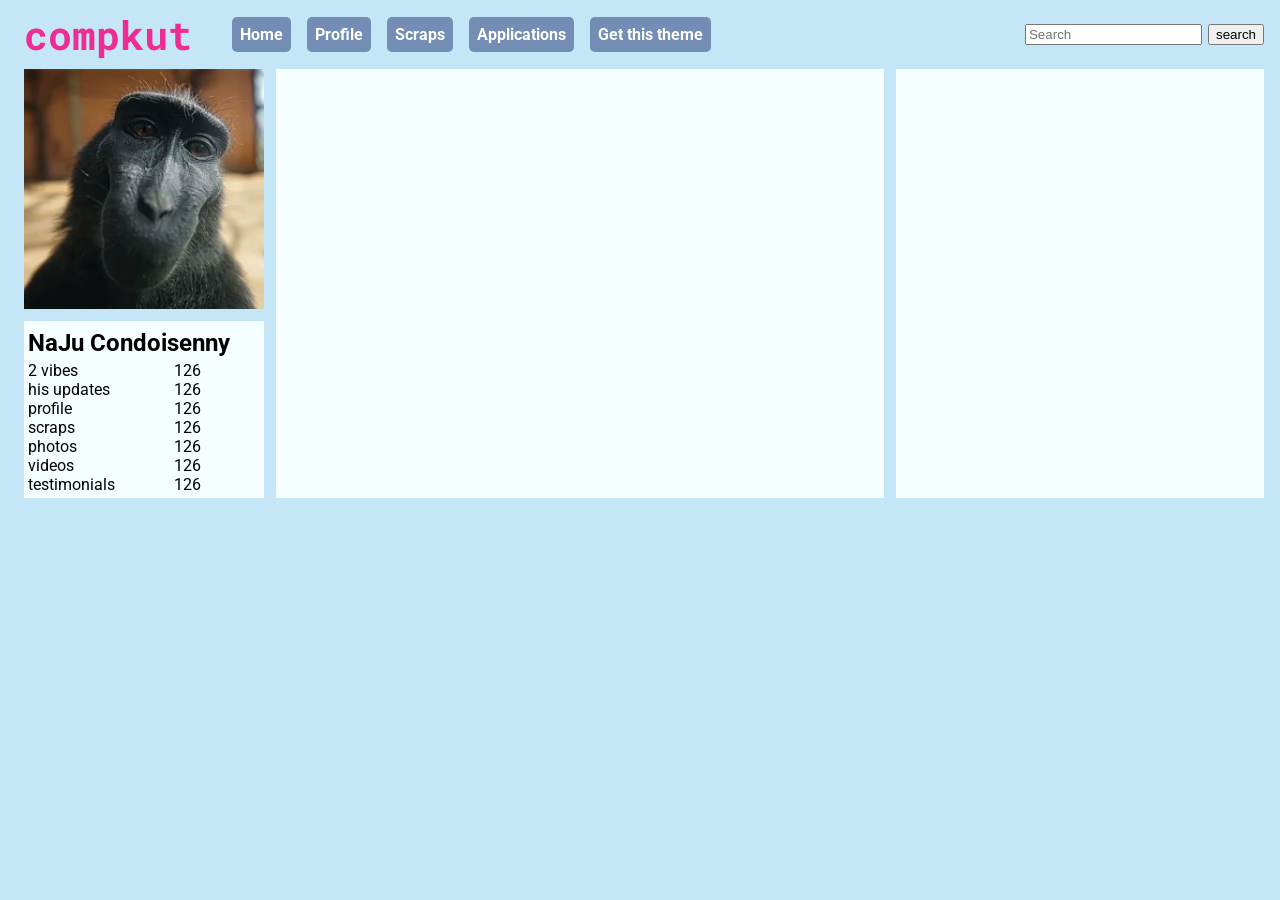
<file: IDW/3-aula/index.html>
<!DOCTYPE html>
<html lang="en">
    <head>
        <meta charset="UTF-8">
        <meta name="viewport" content="width=device-width, initial-scale=1">

        <title>Atividade 2 - IDW</title>

        <link rel="preconnect" href="https://fonts.googleapis.com">
        <link rel="preconnect" href="https://fonts.gstatic.com" crossorigin>
        <link href="https://fonts.googleapis.com/css2?family=Roboto+Mono:ital,wght@0,100..700;1,100..700&display=swap" rel="stylesheet">

        <link href="https://fonts.googleapis.com/css2?family=Roboto:ital,wght@0,100..900;1,100..900&display=swap" rel="stylesheet">

        <link href="style.css" rel="stylesheet">

    </head>
    <body>
        <main>
            <header class="header">
                <div>
                    <h1 class="title" >compkut</h1>

                    <nav>
                        <ul class="nav-list">
                            <li>Home</li>
                            <li>Profile</li>
                            <li>Scraps</li>
                            <li>Applications</li>
                            <li>Get this theme</li>
                        </ul>
                    </nav>
                </div>
                <div id="search-div">
                    <label for="search">
                        <input id="search" type="text" name="search" placeholder="Search">
                    </label>
                    <button type="submit">search</button>
                </div>

            </header>
            <section>
                <article class="profile">
                    <img src="image/profile.png" alt="profile picture">
                    <div class="content-holder">
                        <h2>NaJu Condoisenny</h2>
                        <div class="profile-grid">
                            <span>2 vibes</span><span>126</span>
                            <span>his updates</span><span>126</span>
                            <span>profile</span><span>126</span>
                            <span>scraps</span><span>126</span>
                            <span>photos</span><span>126</span>
                            <span>videos</span><span>126</span>
                            <span>testimonials</span><span>126</span>
                        </div>
                    </div>
                </article>

                <article class="content-holder main-content">
                </article>

                <article class="content-holder side-content">
                </article>

            </section>
        </main>
    </body>
</html>
</file>
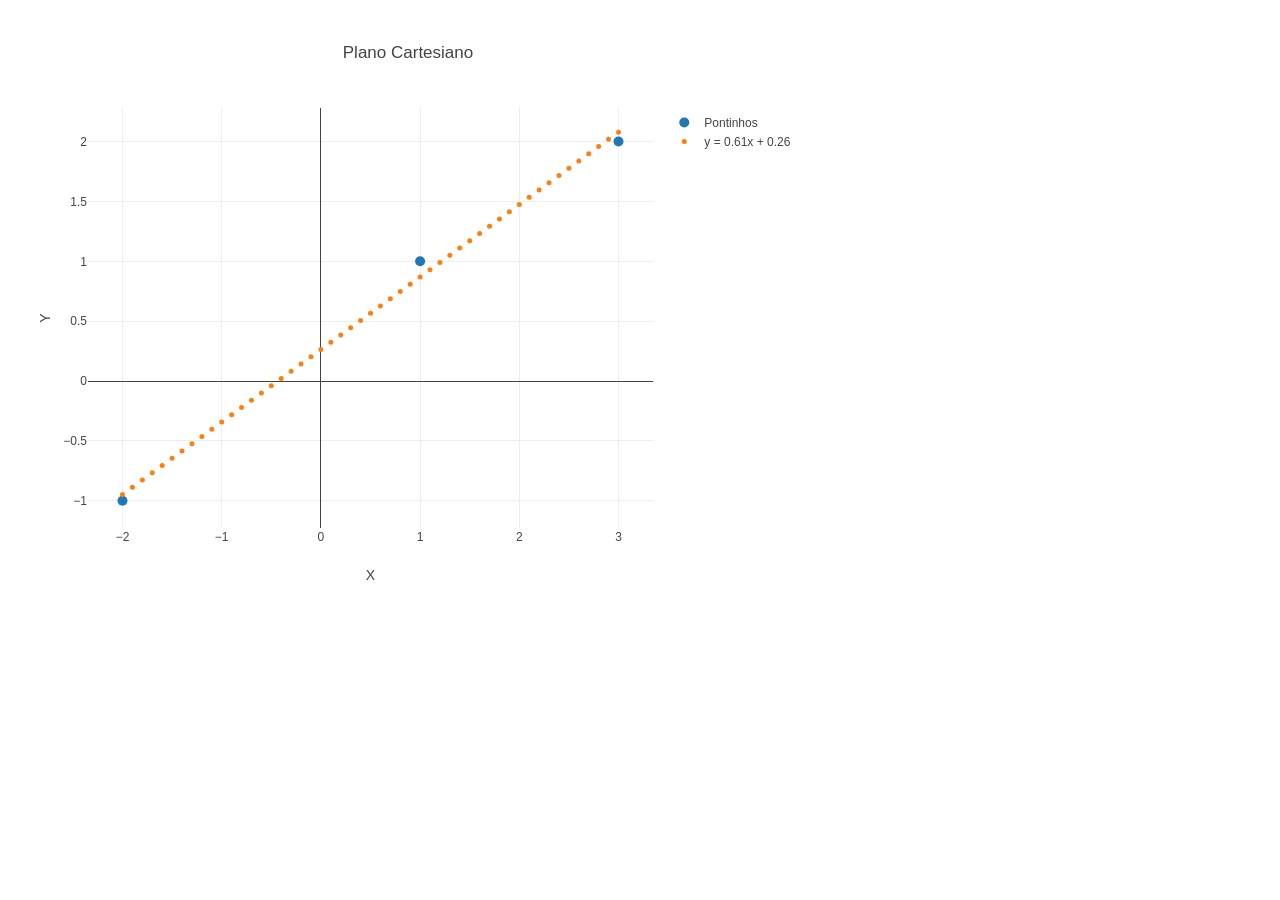
<file: fisica/main.html>
<!DOCTYPE html>
<html lang="pt-BR">
<head>
    <meta charset="UTF-8">
    <title>Plano cartesiano</title>

    <script src="https://cdn.plot.ly/plotly-2.35.2.min.js"></script>
</head>

<body>

    <div id="grafico" style="width: 800px; height: 600px;"></div>

    <script>
        const pontos = [
	    {x: 1, y: 1},
	    {x: -2, y: -1},
	    {x: 3, y: 2},
            /*{ x: 2, y: 28.7 },
            { x: 3, y: 24.8 },
            { x: 3, y: 26 },
            { x: 3, y: 30.5 },
            { x: 3, y: 23.8 },
            { x: 4, y: 24.6 },
            { x: 4, y: 23.8 },
            { x: 5, y: 20.4 },
            { x: 5, y: 21.6 },
            { x: 6, y: 22.1 },*/
        ];


        const layout = {
            title: 'Plano Cartesiano',

            xaxis: {
                title: 'X',
                zeroline: true,
                showgrid: true
            },

            yaxis: {
                title: 'Y',
                zeroline: true,
                showgrid: true
            }
        };

	let x = 0;
	let y = 0;
	let xy = 0;
	let xx = 0;
	const n = pontos.length
	
	pontos.map(p => {
	    x += p.x
	    y += p.y
	    xy += (p.x*p.y)
	    xx += (p.x*p.x)
	})

	console.log(x);
	console.log(y);
	console.log(xy);
	console.log(xx);
	console.log(pontos.length);

	const m = ((n*xy)-(x*y))/((n*xx)-(x*x));

	const b =(y-(m*x))/n;

	const pontinhos = [];

	for (let i = -20; i <= 30; i++) {
	    const x = i / 10;
	    const y = x * x;

	    pontinhos.push([x, y]);
	}

        const data = [{
            x: pontos.map(p => p.x),
            y: pontos.map(p => p.y),

            mode: 'markers',
            type: 'scatter',
            name: 'Pontinhos',

            marker: {
                size: 10
            },
	},
	    {
		x: pontinhos.map(p => p[0]),
		y: pontinhos.map(p => m*p[0] + b),

		mode: 'markers',
		type: 'scatter',
		    name: `y = ${m.toFixed(2)}x + ${b.toFixed(2)}`,

		marker: {
		    size: 5
		}
	    }
        ];

        Plotly.newPlot('grafico', data, layout);
    </script>

</body>
</html>
</file>
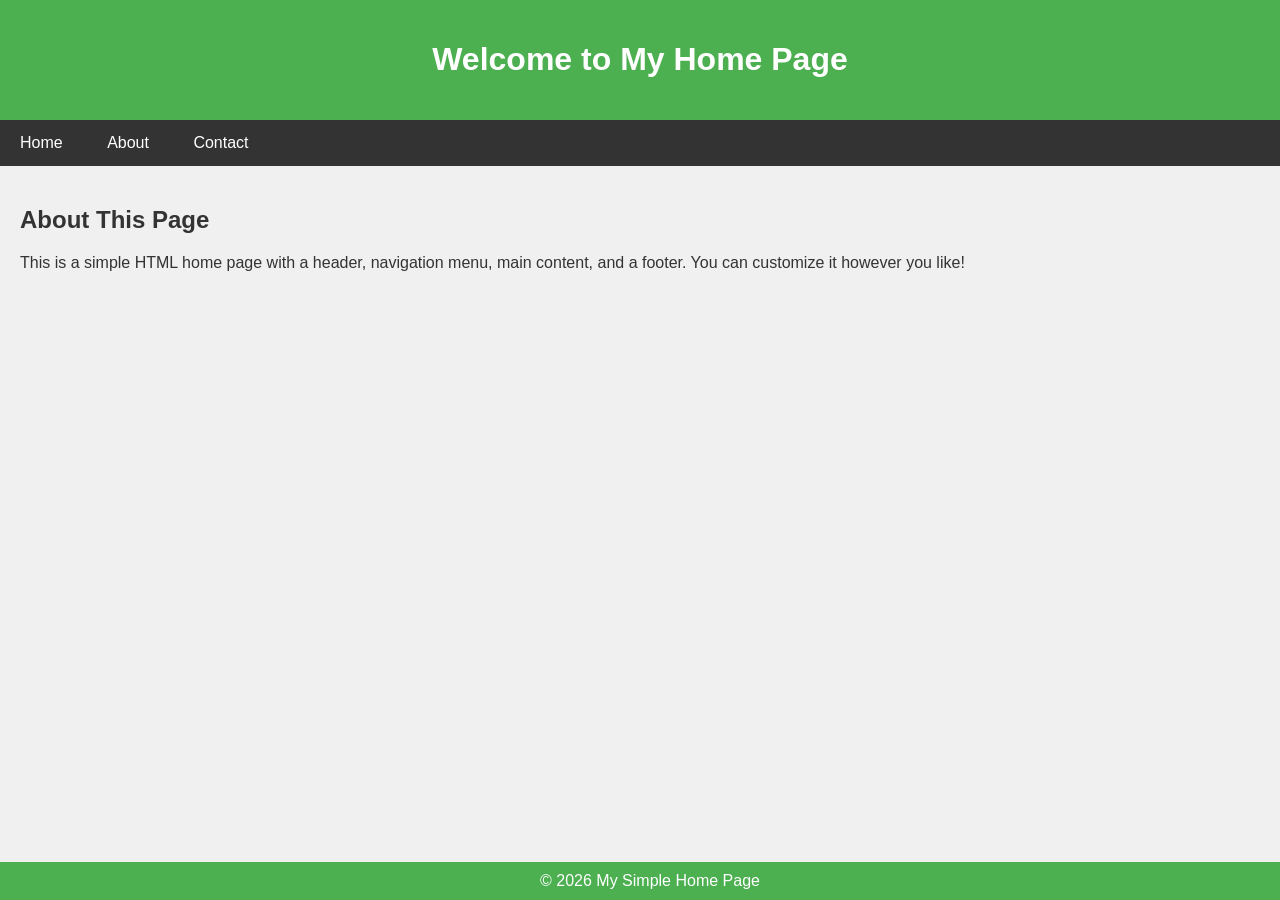
<file: IDW/4-aula/src/index2.html>
<!DOCTYPE html>
<html lang="en">
<head>
    <meta charset="UTF-8">
    <meta name="viewport" content="width=device-width, initial-scale=1.0">
    <title>My Simple Home Page</title>
    <style>
        body {
            font-family: Arial, sans-serif;
            margin: 0;
            padding: 0;
            background-color: #f0f0f0;
            color: #333;
        }
        header {
            background-color: #4CAF50;
            color: white;
            padding: 20px;
            text-align: center;
        }
        nav {
            background-color: #333;
        }
        nav a {
            color: white;
            padding: 14px 20px;
            display: inline-block;
            text-decoration: none;
        }
        nav a:hover {
            background-color: #ddd;
            color: black;
        }
        main {
            padding: 20px;
        }
        footer {
            background-color: #4CAF50;
            color: white;
            text-align: center;
            padding: 10px;
            position: fixed;
            width: 100%;
            bottom: 0;
        }
    </style>
</head>
<body>
    <header>
        <h1>Welcome to My Home Page</h1>
    </header>

    <nav>
        <a href="#">Home</a>
        <a href="#">About</a>
        <a href="#">Contact</a>
    </nav>

    <main>
        <h2>About This Page</h2>
        <p>This is a simple HTML home page with a header, navigation menu, main content, and a footer. You can customize it however you like!</p>
    </main>

    <footer>
        &copy; 2026 My Simple Home Page
    </footer>
</body>
</html>
</file>
<file: IDW/3-aula/style.css>
body {
    margin: 0 16px 0 24px;
    padding: 0;
    background-color: #c5e6f6;
    font-family: "Roboto";
}

main{
    min-height: 100vh;
}
/*
 * HEADER
 */
.title {
    font-family: "Roboto Mono", monospace;
    color: #ee2c94;
    font-size: 40px;
    margin: 8px 0;
}

.header {
    display: flex;
    align-items: center;
    gap: 16px;
    justify-content: space-between;
}

.header div{
    display: flex;
    align-items: center;
    justify-content: space-between;
}

nav ul{
    list-style-type: none;
    display: flex;
    gap: 16px;
}

.nav-list li{
    padding: 8px;
    background-color: #738db4;
    border-radius: 5px;
    color: white;
    font-weight: bold;
}

#search-div{
    display: flex;
    gap: 6px;
}

/*
 * CONTENT
 */
.content-holder {
    background-color: #f6ffff;
    padding: 4px;
}

.content-holder h2{
    margin: 4px 0;
}

/*
 * MAIN
 */
section{
    display: flex;
    gap: 12px;
}

/*
 * PROFILE
 */
.profile-grid{
    display: grid;
    grid-template-columns: auto auto;
}

.profile{
    flex: 1;
    position: relative;
}

.profile img{
    width: 100%;
    height: auto;
    margin-bottom: 8px;
    object-fit: cover;
}

/*
 * MAIN CONTENT
 */
.main-content{
    flex: 2.5;
}

/*
 * SIDE CONTENT
 */
.side-content{
    flex: 1.5;
}
</file>
